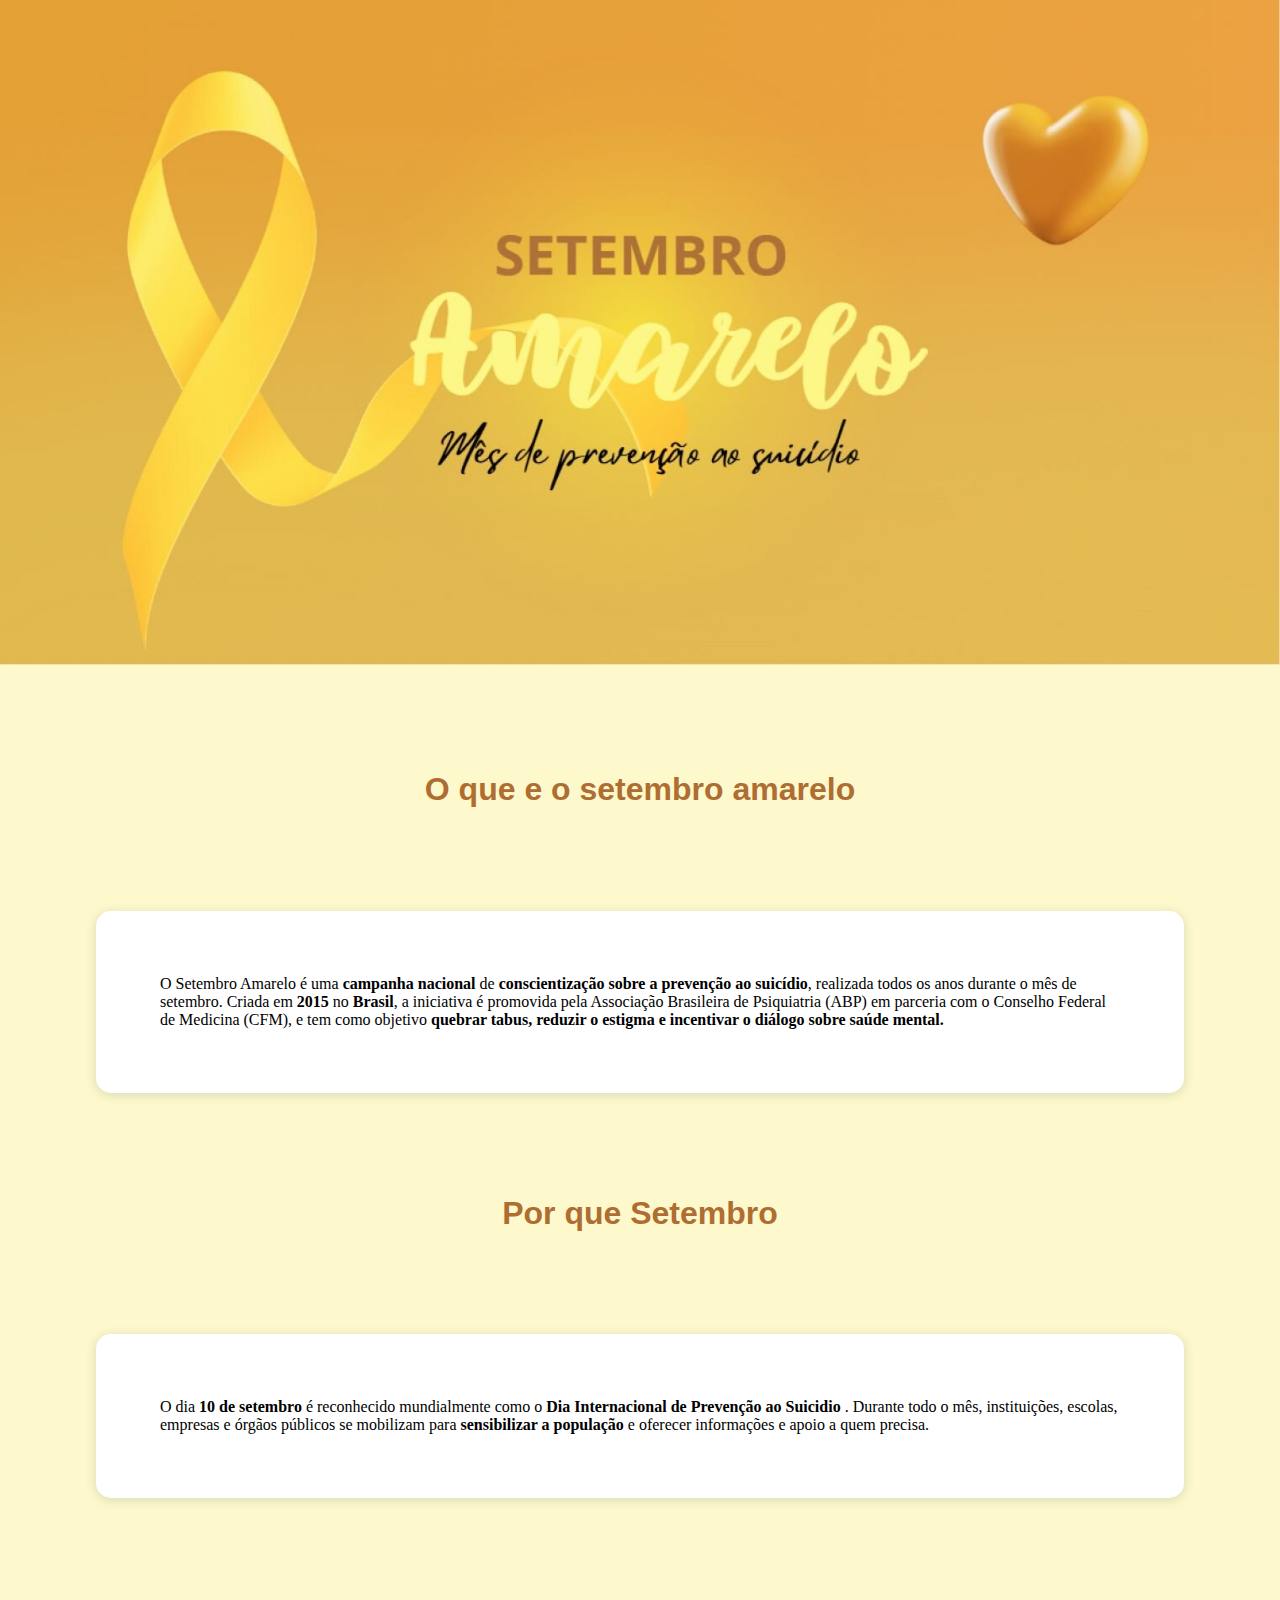
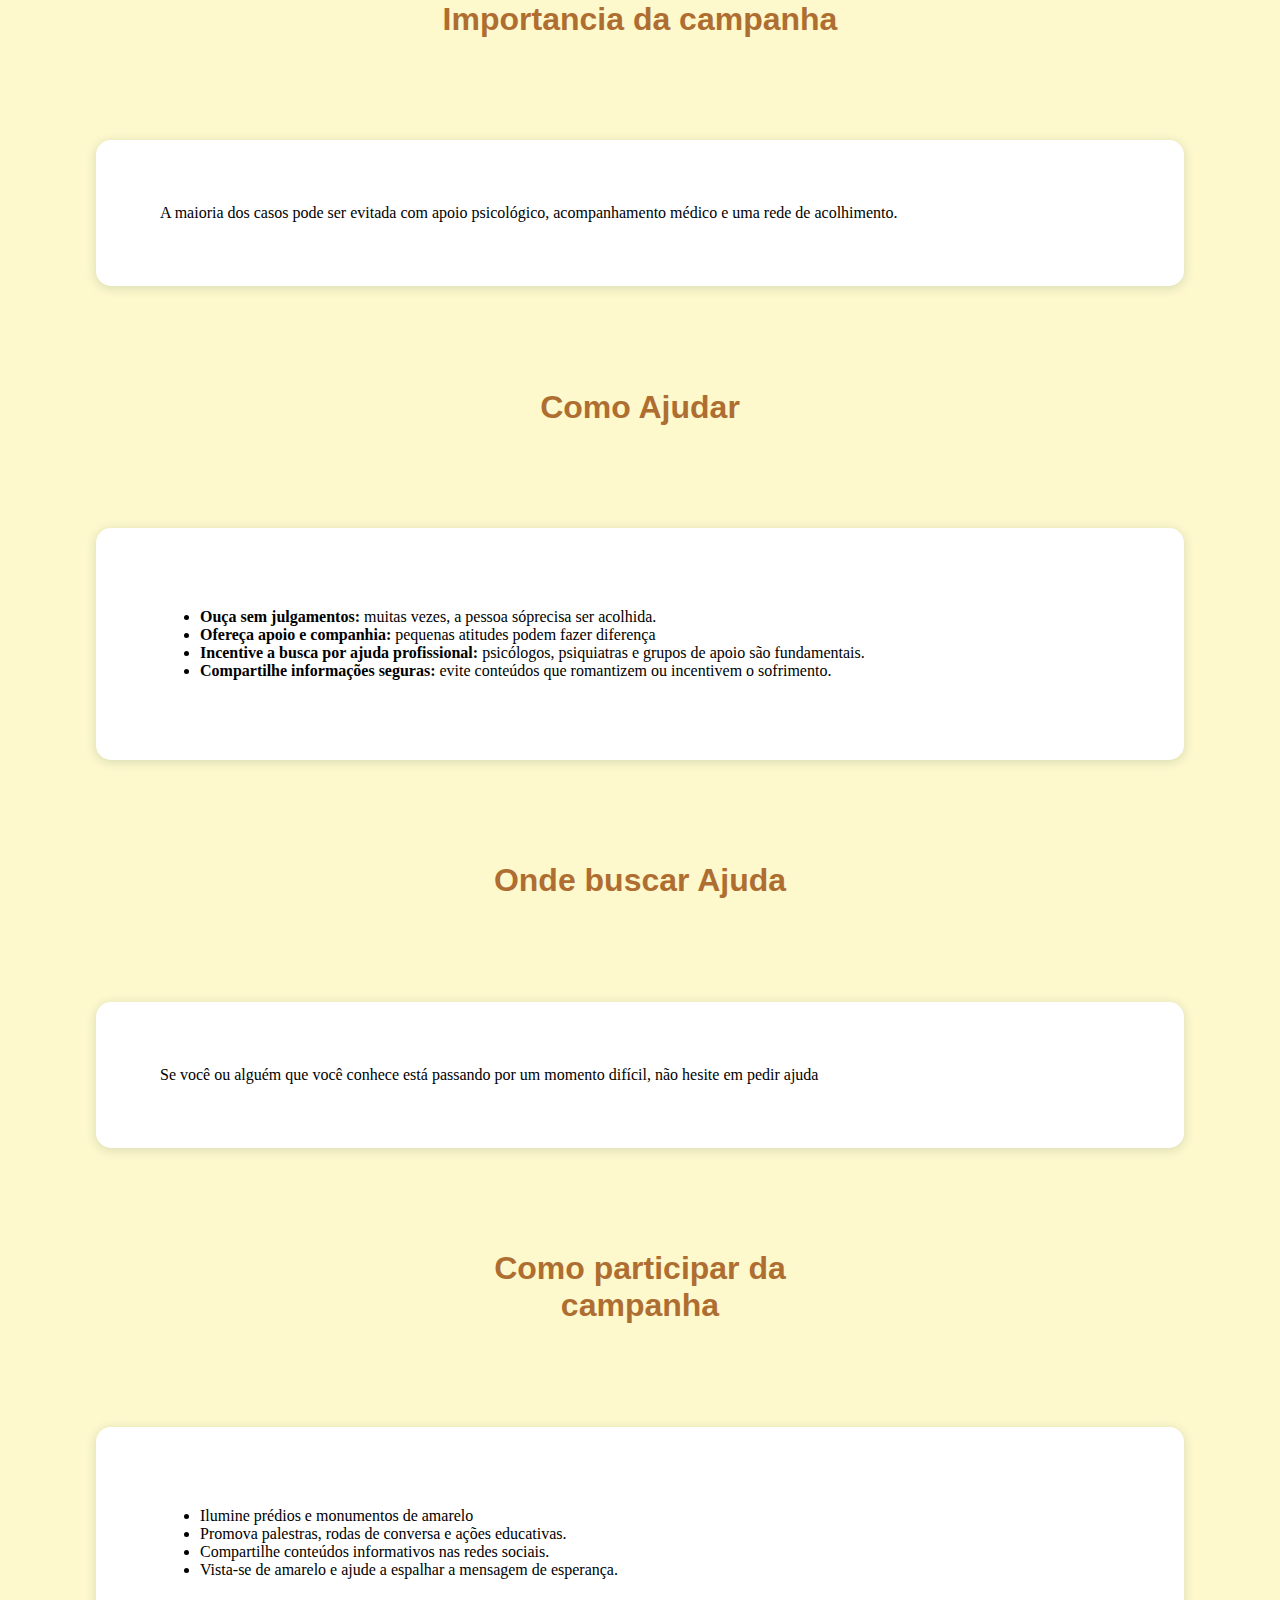
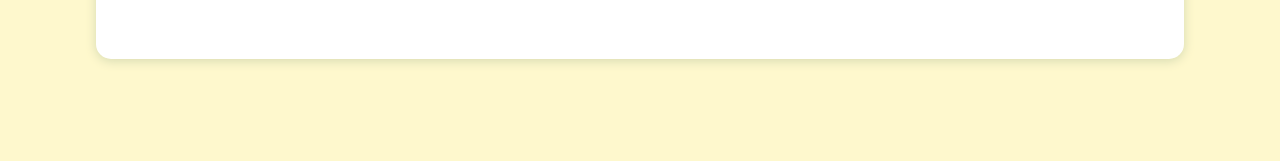
<file: setembro-amarelo/index.html>
<!DOCTYPE html>
<html lang="pt-br">
<head> 
    <link rel="stylesheet" href="estilo.css">
    <link href="https://fonts.cdnfonts.com/css/elowen" rel="stylesheet">

    <meta charset="UTF-8">
    <meta name="viewport" content="width=device-width, initial-scale=1.0">
    <title>Setembro Amarelo 💛</title>
</head>
<body>
    <img class="logo" src="./img/logo.jpeg" alt="">

<p>
    <h1>O que e o setembro amarelo </h1>
</p>

    <p>
        <div> 
            O Setembro Amarelo é uma <b>campanha nacional </b>de <b>conscientização sobre a prevenção ao suicídio</b>, realizada todos os anos durante o mês de setembro. Criada em <b>2015</b> no <b>Brasil</b>, a iniciativa é promovida pela Associação Brasileira de Psiquiatria (ABP) em parceria com o Conselho Federal de Medicina (CFM), e tem como objetivo <b>
                quebrar tabus, reduzir o estigma e incentivar o diálogo sobre saúde mental.
                        </div>
            </b>
    </p>
    
    <p><h1>
        Por   que Setembro</q>
    </h1></p>
    <p>
        <div>O dia<b> 10 de setembro</b> é reconhecido
mundialmente como o <b>
    Dia Internacional de
    Prevenção ao Suicidio
</b>. Durante todo o mês,
instituições, escolas, empresas e órgãos
públicos se mobilizam para <b>
    sensibilizar a
    população
</b>e oferecer informações e apoio a
quem precisa.</div>
    </p>
    
    <p><h1>
        Importancia da campanha
    </h1></p>


    <p>
        <div> A maioria dos casos pode ser evitada com apoio psicológico, acompanhamento médico e uma rede de acolhimento.</div>
    </p>

    <p><h1>
        Como Ajudar
    </h1></p>


    <p>
         <div> 
                <ul>
            <li><b>Ouça sem julgamentos:</b> muitas vezes, a pessoa sóprecisa ser acolhida. </li>
    <li><b>Ofereça apoio e companhia:</b> pequenas atitudes podem fazer diferença</li> 
    <li><b>Incentive a busca por ajuda profissional:</b> psicólogos, psiquiatras e grupos de apoio são fundamentais. </li>
    <li><b>Compartilhe informações seguras:</b> evite conteúdos que romantizem ou incentivem o sofrimento.</li>
                </ul>
          </div>
    </p>
    <p><h1>
        Onde buscar Ajuda
    </h1></p>


    <p>
        <div> Se você ou alguém que você conhece está passando por um momento difícil, não hesite em pedir ajuda  </div>
    </p>

    <!-- <div>



    </div> -->


<p><h1>
        Como participar da <br>
        campanha
    </h1></p>


    <p>
        <div> 
            <ul>
           <li> Ilumine prédios e monumentos de amarelo </li>
           <li> Promova palestras, rodas de conversa e ações educativas.</li>  
            <li>Compartilhe conteúdos informativos nas redes sociais. </li>
            <li>Vista-se de amarelo e ajude a espalhar a mensagem de esperança.</li>
             </ul>
        </div>
    </p>

    <!-- <p>Falar sobre saúde mental é um ato de coragem e amor. O Setembro Amarelo nos lembra que a<b> vida importa</b> e que<b> ninguém</b> precisa enfrentar a dor sozinho. A prevenção começa com informação, empatia e <b>acolhimento</b></p> -->



</body>
</html>
</file>
<file: setembro-amarelo/estilo.css>
@import url('https://fonts.cdnfonts.com/css/elowen');
h1{
    font-family: 'Elowen', sans-serif;
    text-align: center;
    color: #af6e31;
} /* toda h1 vai ter essa fonte */ 
/*text aling ceter mantém no meio*/
body{
    background-color: #fef8cd;  /*cor do fundo*/
    margin: 0;
}
.logo{
    width: 100%;
    zoom: 1.2;
}
div{
    width: 75%; /*largura do quadro branco*/
    padding: 5%; /* tamanho do quadro branco */
    background-color: white; /*cor do quadro*/
    margin: 0 auto;  /*para centralizar*/
    border-radius: 15px; /*arredondar bordas*/
    /* border: 2px solid black; */
    box-shadow: 0 2px 11px rgb(214, 218, 177); /*sombra e cor da sombra*/
}
    p{
        margin-bottom: 8%; /*distanciada nos quadros*/
    }
</file>
